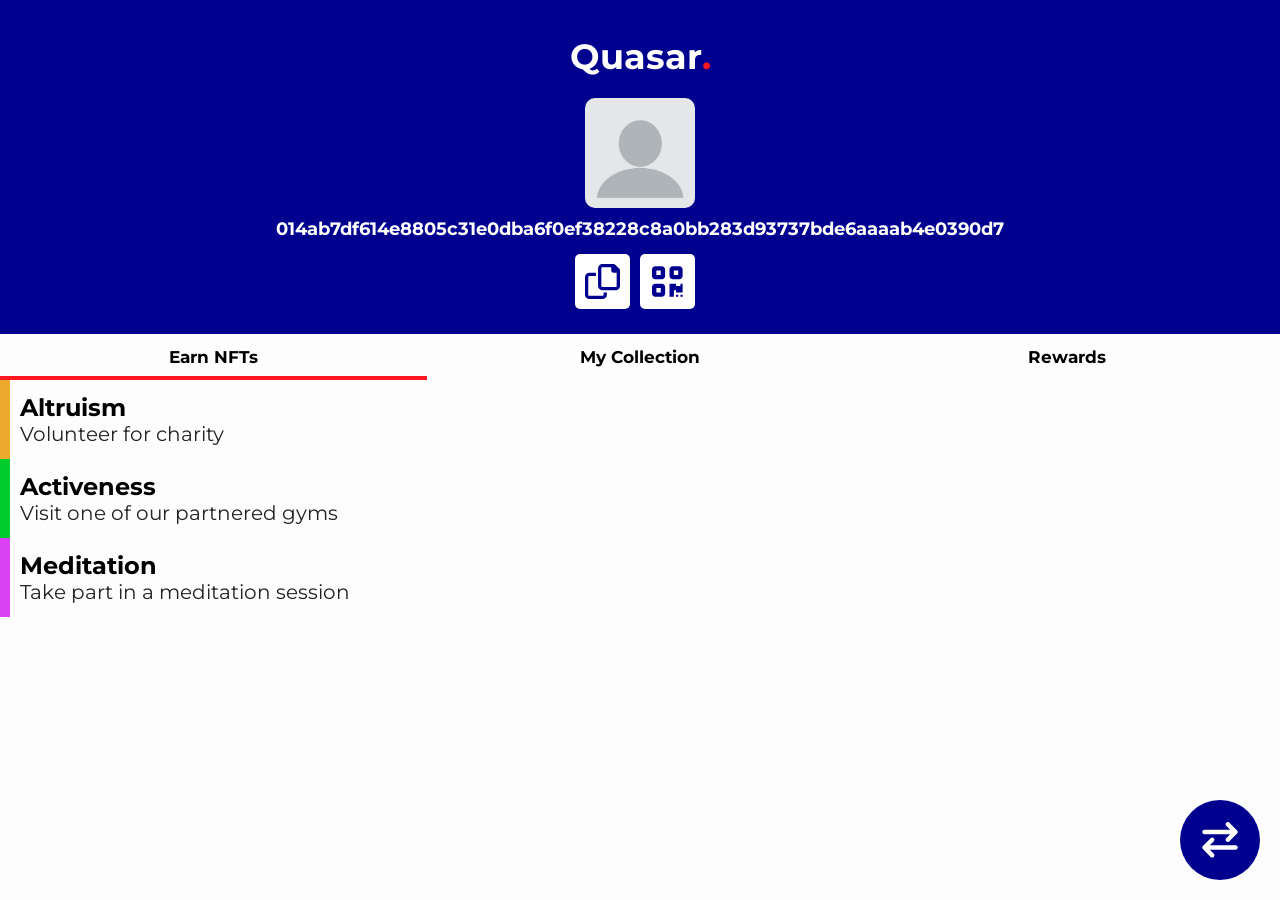
<file: Frontend/index.html>
<html>

<head>
  <meta charset="utf-8">
  <title>Quasar</title>
  <meta name="viewport"
    content="width=device-width, user-scalable=no, initial-scale=1.0, maximum-scale=1.0, minimum-scale=1.0">
  <meta http-equiv="cache-control" content="public">
  <link rel="stylesheet" href="stylesheets/style.css">
  <link rel="preload" href="https://fonts.googleapis.com/css2?family=Montserrat:wght@400;500;600&display=swap"
    as="style" onload="this.onload=null;this.rel='stylesheet'" />
  <noscript>
    <link href="https://fonts.googleapis.com/css2?family=Montserrat:wght@400;500;600&display=swap" rel="stylesheet">
  </noscript>

</head>

<body class="preload">
  <div id="copy_alert">Copied!</div>
  <div id="qr_box">
    <div id="qr">

    </div>
    <div id="qr_address">014ab7df614e8805c31e0dba6f0ef38228c8a0bb283d93737bde6aaaab4e0390d7</div>
    <div id="qr_button" onclick="closeQR()">Close</div>
  </div>
  <div id="ex">
    <svg xmlns="http://www.w3.org/2000/svg" viewBox="0 0 576 512">
      <!--! Font Awesome Pro 6.2.0 by @fontawesome - https://fontawesome.com License - https://fontawesome.com/license (Commercial License) Copyright 2022 Fonticons, Inc. -->
      <path
        d="M422.6 278.6c-12.5 12.5-32.8 12.5-45.3 0s-12.5-32.8 0-45.3L434.7 176H64c-17.7 0-32-14.3-32-32s14.3-32 32-32H434.7L377.4 54.6c-12.5-12.5-12.5-32.8 0-45.3s32.8-12.5 45.3 0l112 112c12.5 12.5 12.5 32.8 0 45.3l-112 112zm-269.3 224l-112-112c-12.5-12.5-12.5-32.8 0-45.3l112-112c12.5-12.5 32.8-12.5 45.3 0s12.5 32.8 0 45.3L141.3 336H512c17.7 0 32 14.3 32 32s-14.3 32-32 32H141.3l57.4 57.4c12.5 12.5 12.5 32.8 0 45.3s-32.8 12.5-45.3 0z" />
    </svg>
  </div>
  <main id="card">
    <h1>Quasar<span style="color:#FF1721">.</span></h1>
    <div id="profile_picture"><img src="images/user.png"></div>
    <div id="wallet_address">014ab7df614e8805c31e0dba6f0ef38228c8a0bb283d93737bde6aaaab4e0390d7</div>
    <div id="button_group">
      <div onclick="copyAddress('014ab7df614e8805c31e0dba6f0ef38228c8a0bb283d93737bde6aaaab4e0390d7')"><svg
          xmlns="http://www.w3.org/2000/svg" viewBox="0 0 512 512">
          <!--! Font Awesome Pro 6.2.0 by @fontawesome - https://fontawesome.com License - https://fontawesome.com/license (Commercial License) Copyright 2022 Fonticons, Inc. -->
          <path
            d="M502.6 70.63l-61.25-61.25C435.4 3.371 427.2 0 418.7 0H255.1c-35.35 0-64 28.66-64 64l.0195 256C192 355.4 220.7 384 256 384h192c35.2 0 64-28.8 64-64V93.25C512 84.77 508.6 76.63 502.6 70.63zM464 320c0 8.836-7.164 16-16 16H255.1c-8.838 0-16-7.164-16-16L239.1 64.13c0-8.836 7.164-16 16-16h128L384 96c0 17.67 14.33 32 32 32h47.1V320zM272 448c0 8.836-7.164 16-16 16H63.1c-8.838 0-16-7.164-16-16L47.98 192.1c0-8.836 7.164-16 16-16H160V128H63.99c-35.35 0-64 28.65-64 64l.0098 256C.002 483.3 28.66 512 64 512h192c35.2 0 64-28.8 64-64v-32h-47.1L272 448z" />
        </svg></div>
      <div onclick="openQR()"><svg xmlns="http://www.w3.org/2000/svg" viewBox="0 0 448 512">
          <!--! Font Awesome Pro 6.2.0 by @fontawesome - https://fontawesome.com License - https://fontawesome.com/license (Commercial License) Copyright 2022 Fonticons, Inc. -->
          <path
            d="M48 32C21.5 32 0 53.5 0 80v96c0 26.5 21.5 48 48 48h96c26.5 0 48-21.5 48-48V80c0-26.5-21.5-48-48-48H48zm80 64v64H64V96h64zM48 288c-26.5 0-48 21.5-48 48v96c0 26.5 21.5 48 48 48h96c26.5 0 48-21.5 48-48V336c0-26.5-21.5-48-48-48H48zm80 64v64H64V352h64zM256 80v96c0 26.5 21.5 48 48 48h96c26.5 0 48-21.5 48-48V80c0-26.5-21.5-48-48-48H304c-26.5 0-48 21.5-48 48zm64 16h64v64H320V96zm32 352v32h32V448H352zm96 0H416v32h32V448zM416 288v32H352V288H256v96 96h64V384h32v32h96V352 320 288H416z" />
        </svg></div>
    </div>
  </main>
  <nav>
    <option id="selected" onclick="select('task')">Earn NFTs</option>
    <option onclick="select('nft')">My Collection</option>
    <option onclick="select('rewards')">Rewards</option>
  </nav>
  <section id="tasks" class="opened">
    <div class="task social">
      <h2 class="task-title">Altruism</h2>
      <h3 class="task-desc">Volunteer for charity</h3>
    </div>

    <div class="task physical">
      <h2 class="task-title">Activeness</h2>
      <h3 class="task-desc">Visit one of our partnered gyms</h3>
    </div>

    <div class="task mental">
      <h2 class="task-title">Meditation</h2>
      <h3 class="task-desc">Take part in a meditation session</h3>
    </div>
  </section>

  <section id="collection" class="closed">
    <div class="nft">
      <svg xmlns="http://www.w3.org/2000/svg" viewBox="0 0 512 512">
        <!--! Font Awesome Pro 6.2.0 by @fontawesome - https://fontawesome.com License - https://fontawesome.com/license (Commercial License) Copyright 2022 Fonticons, Inc. -->
        <path
          d="M160.8 96.5c14 17 31 30.9 49.5 42.2c25.9 15.8 53.7 25.9 77.7 31.6V138.8C265.8 108.5 250 71.5 248.6 28c-.4-11.3-7.5-21.5-18.4-24.4c-7.6-2-15.8-.2-21 5.8c-13.3 15.4-32.7 44.6-48.4 87.2zM320 144v30.6l0 0v1.3l0 0 0 32.1c-60.8-5.1-185-43.8-219.3-157.2C97.4 40 87.9 32 76.6 32c-7.9 0-15.3 3.9-18.8 11C46.8 65.9 32 112.1 32 176c0 116.9 80.1 180.5 118.4 202.8L11.8 416.6C6.7 418 2.6 421.8 .9 426.8s-.8 10.6 2.3 14.8C21.7 466.2 77.3 512 160 512c3.6 0 7.2-1.2 10-3.5L245.6 448H320c88.4 0 160-71.6 160-160V128l29.9-44.9c1.3-2 2.1-4.4 2.1-6.8c0-6.8-5.5-12.3-12.3-12.3H400c-44.2 0-80 35.8-80 80zm80 16c-8.8 0-16-7.2-16-16s7.2-16 16-16s16 7.2 16 16s-7.2 16-16 16z" />
      </svg>
      <div class="nft-text">Altruism<br>x2</div>
    </div>

    <div class="nft">
      <svg xmlns="http://www.w3.org/2000/svg" viewBox="0 0 512 512">
        <!--! Font Awesome Pro 6.2.0 by @fontawesome - https://fontawesome.com License - https://fontawesome.com/license (Commercial License) Copyright 2022 Fonticons, Inc. -->
        <path
          d="M184 0c30.9 0 56 25.1 56 56V456c0 30.9-25.1 56-56 56c-28.9 0-52.7-21.9-55.7-50.1c-5.2 1.4-10.7 2.1-16.3 2.1c-35.3 0-64-28.7-64-64c0-7.4 1.3-14.6 3.6-21.2C21.4 367.4 0 338.2 0 304c0-31.9 18.7-59.5 45.8-72.3C37.1 220.8 32 207 32 192c0-30.7 21.6-56.3 50.4-62.6C80.8 123.9 80 118 80 112c0-29.9 20.6-55.1 48.3-62.1C131.3 21.9 155.1 0 184 0zM328 0c28.9 0 52.6 21.9 55.7 49.9c27.8 7 48.3 32.1 48.3 62.1c0 6-.8 11.9-2.4 17.4c28.8 6.2 50.4 31.9 50.4 62.6c0 15-5.1 28.8-13.8 39.7C493.3 244.5 512 272.1 512 304c0 34.2-21.4 63.4-51.6 74.8c2.3 6.6 3.6 13.8 3.6 21.2c0 35.3-28.7 64-64 64c-5.6 0-11.1-.7-16.3-2.1c-3 28.2-26.8 50.1-55.7 50.1c-30.9 0-56-25.1-56-56V56c0-30.9 25.1-56 56-56z" />
      </svg>
      <div class="nft-text">Mindfullness<br>x1</div>
    </div>

    <div class="nft">
      <svg xmlns="http://www.w3.org/2000/svg" viewBox="0 0 512 512">
        <!--! Font Awesome Pro 6.2.0 by @fontawesome - https://fontawesome.com License - https://fontawesome.com/license (Commercial License) Copyright 2022 Fonticons, Inc. -->
        <path
          d="M269.4 2.9C265.2 1 260.7 0 256 0s-9.2 1-13.4 2.9L54.3 82.8c-22 9.3-38.4 31-38.3 57.2c.5 99.2 41.3 280.7 213.6 363.2c16.7 8 36.1 8 52.8 0C454.7 420.7 495.5 239.2 496 140c.1-26.2-16.3-47.9-38.3-57.2L269.4 2.9zM144 221.3c0-33.8 27.4-61.3 61.3-61.3c16.2 0 31.8 6.5 43.3 17.9l7.4 7.4 7.4-7.4c11.5-11.5 27.1-17.9 43.3-17.9c33.8 0 61.3 27.4 61.3 61.3c0 16.2-6.5 31.8-17.9 43.3l-82.7 82.7c-6.2 6.2-16.4 6.2-22.6 0l-82.7-82.7c-11.5-11.5-17.9-27.1-17.9-43.3z" />
      </svg>
      <div class="nft-text">Healthiness<br>x4</div>
    </div>

    <div class="nft nft-off">
      <svg version="1.1" xmlns="http://www.w3.org/2000/svg" xmlns:xlink="http://www.w3.org/1999/xlink" x="0px" y="0px" viewBox="0 0 1000 1000" enable-background="new 0 0 1000 1000" xml:space="preserve">
        <metadata> Svg Vector Icons : http://www.onlinewebfonts.com/icon </metadata>
        <g><g transform="translate(0.000000,435.000000) scale(0.100000,-0.100000)"><path d="M1817.1,3505.7c-336-32.6-683.6-238.1-1102.1-650.9c-249.6-247.7-389.8-470.4-487.7-777.6C94.8,1660.5,73.7,1326.4,127.5,531.5c69.1-1017.7,182.4-1685.9,422.4-2507.7C859-3036.1,1124-3512.3,1748-4136.3c284.2-284.2,579.9-516.5,781.5-614.4c161.3-80.6,243.8-80.6,554.9-1.9c343.7,88.3,378.3,90.3,806.4,34.6c631.7-78.7,867.9-94.1,1284.5-82.6c409,11.5,570.3,36.5,885.2,142.1C6748-4432,7337.4-3944.3,7829-3193.5c155.5,236.2,355.2,626,455.1,885.2l71,182.4l140.2,44.2c506.9,161.3,908.2,466.6,1155.9,877.5c190.1,316.8,278.4,777.6,240,1255.7c-84.5,1046.5-577.9,1749.2-1372.9,1960.4c-195.9,51.8-622.1,69.1-887.1,38.4c-633.6-78.7-1104.1-288-1474.6-662.4c-313-313-480-664.4-503.1-1048.4L5642,157.1l-299.6-1.9c-330.2-1.9-547.2-34.6-775.7-117.1c-299.5-107.5-512.7-240-708.5-439.7c-224.6-230.4-353.3-443.6-483.9-804.5c-11.5-30.7-26.9-15.4-84.5,96c-163.2,311.1-382.1,595.2-725.8,950.5c-230.4,238.1-347.5,382.1-462.7,566.4c-92.2,147.9-247.7,464.7-322.6,662.4c-78.7,207.4-71,241.9,44.2,176.7c213.1-119.1,624-80.7,762.3,73c21.1,23,78.7,63.4,126.7,86.4c82.6,42.2,209.3,163.2,209.3,199.7c0,7.7,36.5,38.4,82.6,67.2c92.2,59.5,169,159.4,203.5,265c13.4,38.4,36.5,80.6,51.8,94.1c44.2,36.5,65.3,86.4,84.5,199.7c30.7,184.3-53.8,420.5-211.2,593.3c-97.9,105.6-545.3,453.1-723.9,560.7C2231.9,3490.4,2053.3,3526.8,1817.1,3505.7z M2172.4,3066c117.1-59.5,618.3-445.5,687.4-530c30.7-36.5,67.2-101.8,80.6-142.1c23-73,23-76.8-36.5-134.4c-42.2-44.2-59.5-78.7-59.5-124.8c0-94.1-17.3-124.8-71-124.8c-26.9,0-78.7-17.3-113.3-40.3c-49.9-30.7-67.2-57.6-76.8-115.2c-13.4-82.6-49.9-113.3-136.3-113.3c-63.4-1.9-121-46.1-153.6-119.1c-21.1-49.9-32.6-53.8-124.8-53.8c-115.2,0-138.2,11.5-157.4,69.1c-17.3,57.6-90.2,119-145.9,122.9c-90.2,7.7-113.3,0-176.7-55.7c-34.6-30.7-109.4-74.9-165.1-97.9c-169-73-245.8-201.6-215.1-368.7c23-119,169-489.6,288-723.9c195.9-391.7,334.1-585.6,652.8-914c470.4-485.8,662.4-768.1,892.8-1315.3c124.8-297.6,180.5-364.8,293.8-364.8c136.3,1.9,167.1,57.6,234.3,412.8c49.9,270.7,99.8,420.5,203.5,626c197.8,386,499.2,620.2,962,752.7c136.3,38.4,192,42.2,639.4,42.2c531.9,0,553,3.8,595.2,105.6c21.1,49.9,19.2,84.5-9.6,213.1C5966.5,508.4,6210.3,998.1,6675,1313c301.5,203.5,643.2,311.1,1104.1,353.3c541.5,46.1,908.2-63.4,1211.6-366.7C9307.5,984.6,9476.4,525.7,9501.4-83c19.2-493.5-76.8-812.2-337.9-1130.9c-192-232.3-610.6-464.7-988.9-549.2c-88.3-19.2-149.8-105.6-222.7-309.1c-36.5-105.6-130.6-320.7-211.2-478.1c-288-577.9-654.7-1034.9-1092.5-1365.2c-182.4-138.3-553-328.3-760.4-391.7c-455.1-138.3-963.9-144-1897.1-26.9c-483.9,61.4-643.2,55.7-986.9-30.7l-251.5-63.4l-132.5,76.8c-274.6,165.1-731.6,595.2-983.1,925.5c-265,347.5-385.9,583.7-551.1,1067.6C761.1-1404,609.4-657.1,530.7,406.7c-51.8,687.4-40.3,1150.1,38.4,1463.1c42.2,167,186.3,441.6,301.5,576c257.3,303.4,691.2,616.3,917.8,664.4C1894,3133.2,2086,3110.2,2172.4,3066z"/></g></g>
        </svg>
      <div class="nft-text">Activeness</div>
    </div>
  </section>
  <section id="rewards" class="closed">
    <div id="rewards_info">
    You have<br>
    <div style="display:flex;flex-direction: row;align-items: center;">
    30 
    <svg xmlns="http://www.w3.org/2000/svg" viewBox="0 0 640 512">
      <!--! Font Awesome Pro 6.2.0 by @fontawesome - https://fontawesome.com License - https://fontawesome.com/license (Commercial License) Copyright 2022 Fonticons, Inc. -->
      <path
        d="M543.9 251.4c0-1.1 .1-2.2 .1-3.4c0-48.6-39.4-88-88-88l-40 0H320l-16 0 0 0v16 72c0 22.1-17.9 40-40 40s-40-17.9-40-40V128h.4c4-36 34.5-64 71.6-64H408c2.8 0 5.6 .2 8.3 .5l40.1-40.1c21.9-21.9 57.3-21.9 79.2 0l78.1 78.1c21.9 21.9 21.9 57.3 0 79.2l-69.7 69.7zM192 128V248c0 39.8 32.2 72 72 72s72-32.2 72-72V192h80l40 0c30.9 0 56 25.1 56 56c0 27.2-19.4 49.9-45.2 55c8.2 8.6 13.2 20.2 13.2 33c0 26.5-21.5 48-48 48h-2.7c1.8 5 2.7 10.4 2.7 16c0 26.5-21.5 48-48 48H224c-.9 0-1.8 0-2.7-.1l-37.7 37.7c-21.9 21.9-57.3 21.9-79.2 0L26.3 407.6c-21.9-21.9-21.9-57.3 0-79.2L96 258.7V224c0-53 43-96 96-96z" />
    </svg></div>
    impact tokens</div>
    <div id="rewards_list">
      <div class="reward">
        <div class="reward-left">
          <svg xmlns="http://www.w3.org/2000/svg" viewBox="0 0 448 512">
            <!--! Font Awesome Pro 6.2.0 by @fontawesome - https://fontawesome.com License - https://fontawesome.com/license (Commercial License) Copyright 2022 Fonticons, Inc. -->
            <path
              d="M0 80V229.5c0 17 6.7 33.3 18.7 45.3l176 176c25 25 65.5 25 90.5 0L418.7 317.3c25-25 25-65.5 0-90.5l-176-176c-12-12-28.3-18.7-45.3-18.7H48C21.5 32 0 53.5 0 80zm112 96c-17.7 0-32-14.3-32-32s14.3-32 32-32s32 14.3 32 32s-14.3 32-32 32z" />
          </svg>
          <div class="reward-name">10% discount at Cool Shop</div>
        </div>
        <div class="reward-price">
          15
          <svg xmlns="http://www.w3.org/2000/svg" viewBox="0 0 640 512">
            <!--! Font Awesome Pro 6.2.0 by @fontawesome - https://fontawesome.com License - https://fontawesome.com/license (Commercial License) Copyright 2022 Fonticons, Inc. -->
            <path
              d="M543.9 251.4c0-1.1 .1-2.2 .1-3.4c0-48.6-39.4-88-88-88l-40 0H320l-16 0 0 0v16 72c0 22.1-17.9 40-40 40s-40-17.9-40-40V128h.4c4-36 34.5-64 71.6-64H408c2.8 0 5.6 .2 8.3 .5l40.1-40.1c21.9-21.9 57.3-21.9 79.2 0l78.1 78.1c21.9 21.9 21.9 57.3 0 79.2l-69.7 69.7zM192 128V248c0 39.8 32.2 72 72 72s72-32.2 72-72V192h80l40 0c30.9 0 56 25.1 56 56c0 27.2-19.4 49.9-45.2 55c8.2 8.6 13.2 20.2 13.2 33c0 26.5-21.5 48-48 48h-2.7c1.8 5 2.7 10.4 2.7 16c0 26.5-21.5 48-48 48H224c-.9 0-1.8 0-2.7-.1l-37.7 37.7c-21.9 21.9-57.3 21.9-79.2 0L26.3 407.6c-21.9-21.9-21.9-57.3 0-79.2L96 258.7V224c0-53 43-96 96-96z" />
          </svg>
        </div>
      </div>

      <div class="reward">
        <div class="reward-left">

          <svg xmlns="http://www.w3.org/2000/svg" viewBox="0 0 640 512">
            <!--! Font Awesome Pro 6.2.0 by @fontawesome - https://fontawesome.com License - https://fontawesome.com/license (Commercial License) Copyright 2022 Fonticons, Inc. -->
            <path
              d="M407 47c9.4-9.4 24.6-9.4 33.9 0l17.2 17.2c1.9-.1 3.9-.2 5.8-.2h32c11.2 0 21.9 2.3 31.6 6.5L543 55c9.4-9.4 24.6-9.4 33.9 0s9.4 24.6 0 33.9L564 101.9c7.6 12.2 12 26.7 12 42.1c0 10.2 7.4 18.8 16.7 23c27.9 12.5 47.3 40.5 47.3 73c0 26.2-12.6 49.4-32 64v32c0 8.8-7.2 16-16 16H560c-8.8 0-16-7.2-16-16V320H480v16c0 8.8-7.2 16-16 16H432c-8.8 0-16-7.2-16-16V318.4c-11.8-2.4-22.7-7.4-32-14.4c-1.5-1.1-2.9-2.3-4.3-3.5c-17-14.7-27.7-36.4-27.7-60.5c0-8.8-7.2-16-16-16s-16 7.2-16 16c0 44.7 26.2 83.2 64 101.2V352c0 17.7 14.3 32 32 32h32v64c0 17.7-14.3 32-32 32H352c-17.7 0-32-14.3-32-32V372c-19.8 7.7-41.4 12-64 12s-44.2-4.3-64-12v76c0 17.7-14.3 32-32 32H96c-17.7 0-32-14.3-32-32V329.1L45.9 369.7c-5.4 12.1-19.6 17.6-31.7 12.2S-3.3 362.4 2.1 350.3L24 300.9c5.3-11.9 8-24.7 8-37.7C32 155.7 117.2 68 223.8 64.1l.2-.1h7.2H256h32c41.7 0 83.4 12.1 117.2 25.7c1.7-1.8 3.5-3.6 5.3-5.2L407 81c-9.4-9.4-9.4-24.6 0-33.9zm73 185c0-13.3-10.7-24-24-24s-24 10.7-24 24s10.7 24 24 24s24-10.7 24-24zm88 24c13.3 0 24-10.7 24-24s-10.7-24-24-24s-24 10.7-24 24s10.7 24 24 24zM480 144c0-8.8-7.2-16-16-16s-16 7.2-16 16s7.2 16 16 16s16-7.2 16-16zm48 16c8.8 0 16-7.2 16-16s-7.2-16-16-16s-16 7.2-16 16s7.2 16 16 16z" />
          </svg>
          <div class="reward-name">15% discount for ZOO ticket</div>
        </div>
        <div class="reward-price">
          20
          <svg xmlns="http://www.w3.org/2000/svg" viewBox="0 0 640 512">
            <!--! Font Awesome Pro 6.2.0 by @fontawesome - https://fontawesome.com License - https://fontawesome.com/license (Commercial License) Copyright 2022 Fonticons, Inc. -->
            <path
              d="M543.9 251.4c0-1.1 .1-2.2 .1-3.4c0-48.6-39.4-88-88-88l-40 0H320l-16 0 0 0v16 72c0 22.1-17.9 40-40 40s-40-17.9-40-40V128h.4c4-36 34.5-64 71.6-64H408c2.8 0 5.6 .2 8.3 .5l40.1-40.1c21.9-21.9 57.3-21.9 79.2 0l78.1 78.1c21.9 21.9 21.9 57.3 0 79.2l-69.7 69.7zM192 128V248c0 39.8 32.2 72 72 72s72-32.2 72-72V192h80l40 0c30.9 0 56 25.1 56 56c0 27.2-19.4 49.9-45.2 55c8.2 8.6 13.2 20.2 13.2 33c0 26.5-21.5 48-48 48h-2.7c1.8 5 2.7 10.4 2.7 16c0 26.5-21.5 48-48 48H224c-.9 0-1.8 0-2.7-.1l-37.7 37.7c-21.9 21.9-57.3 21.9-79.2 0L26.3 407.6c-21.9-21.9-21.9-57.3 0-79.2L96 258.7V224c0-53 43-96 96-96z" />
          </svg>
        </div>
      </div>

      <div class="reward">
        <div class="reward-left">

          <svg xmlns="http://www.w3.org/2000/svg" viewBox="0 0 640 512">
            <!--! Font Awesome Pro 6.2.0 by @fontawesome - https://fontawesome.com License - https://fontawesome.com/license (Commercial License) Copyright 2022 Fonticons, Inc. -->
            <path
              d="M96 64c0-17.7 14.3-32 32-32H448h64c70.7 0 128 57.3 128 128s-57.3 128-128 128H480c0 53-43 96-96 96H192c-53 0-96-43-96-96V64zM480 224h32c35.3 0 64-28.7 64-64s-28.7-64-64-64H480V224zM32 416H544c17.7 0 32 14.3 32 32s-14.3 32-32 32H32c-17.7 0-32-14.3-32-32s14.3-32 32-32z" />
          </svg>
          <div class="reward-name">Free espresso at Moonbills</div>
        </div>
        <div class="reward-price">
          35
          <svg xmlns="http://www.w3.org/2000/svg" viewBox="0 0 640 512">
            <!--! Font Awesome Pro 6.2.0 by @fontawesome - https://fontawesome.com License - https://fontawesome.com/license (Commercial License) Copyright 2022 Fonticons, Inc. -->
            <path
              d="M543.9 251.4c0-1.1 .1-2.2 .1-3.4c0-48.6-39.4-88-88-88l-40 0H320l-16 0 0 0v16 72c0 22.1-17.9 40-40 40s-40-17.9-40-40V128h.4c4-36 34.5-64 71.6-64H408c2.8 0 5.6 .2 8.3 .5l40.1-40.1c21.9-21.9 57.3-21.9 79.2 0l78.1 78.1c21.9 21.9 21.9 57.3 0 79.2l-69.7 69.7zM192 128V248c0 39.8 32.2 72 72 72s72-32.2 72-72V192h80l40 0c30.9 0 56 25.1 56 56c0 27.2-19.4 49.9-45.2 55c8.2 8.6 13.2 20.2 13.2 33c0 26.5-21.5 48-48 48h-2.7c1.8 5 2.7 10.4 2.7 16c0 26.5-21.5 48-48 48H224c-.9 0-1.8 0-2.7-.1l-37.7 37.7c-21.9 21.9-57.3 21.9-79.2 0L26.3 407.6c-21.9-21.9-21.9-57.3 0-79.2L96 258.7V224c0-53 43-96 96-96z" />
          </svg>
        </div>
      </div>
    </div>
  </section>
  <script src="javascripts/qrcode.min.js"></script>
  <script type="text/javascript">
    new QRCode(document.getElementById("qr"), "014ab7df614e8805c31e0dba6f0ef38228c8a0bb283d93737bde6aaaab4e0390d7");
  </script>
  <script src="javascripts/preload.js"></script>
  <script src="javascripts/logic.js"></script>
</body>

</html>
</file>
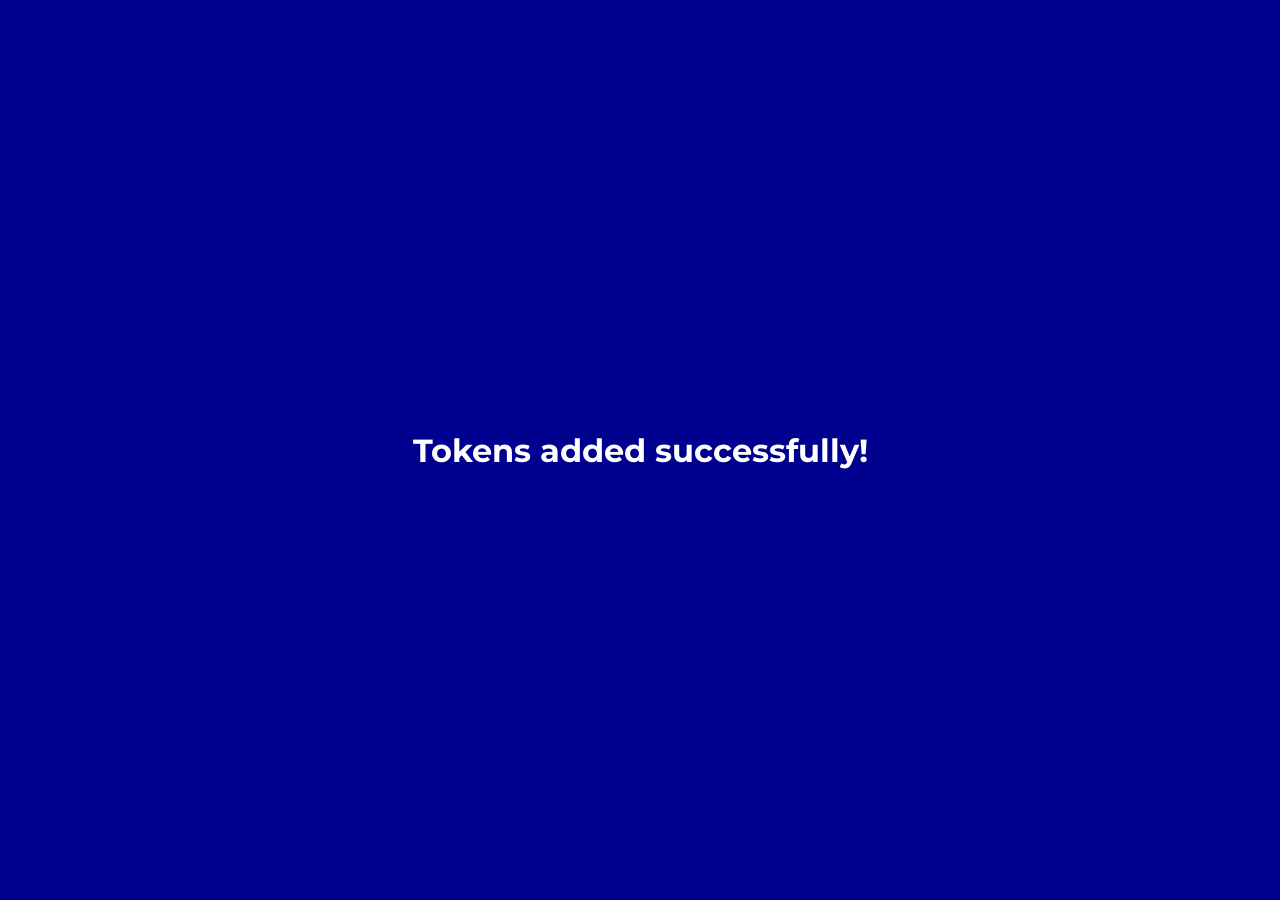
<file: Frontend/success.html>
<html>

<head>
    <meta charset="utf-8">
    <title>Quasar - Success</title>
    <meta name="viewport"
        content="width=device-width, user-scalable=no, initial-scale=1.0, maximum-scale=1.0, minimum-scale=1.0">
    <meta http-equiv="cache-control" content="public">
    <link rel="preload" href="https://fonts.googleapis.com/css2?family=Montserrat:wght@400;500;600&display=swap"
        as="style" onload="this.onload=null;this.rel='stylesheet'" />
    <noscript>
        <link href="https://fonts.googleapis.com/css2?family=Montserrat:wght@400;500;600&display=swap" rel="stylesheet">
    </noscript>

</head>
<style>
* {
    padding: 0;
    margin: 0;
    outline: 0;
    box-sizing: border-box;
    scroll-behavior: smooth;
  }
  
  .preload * {
    -webkit-transition: none !important;
    -moz-transition: none !important;
    -ms-transition: none !important;
    -o-transition: none !important;
  }
  
  body {
    background-color: #00008F;
    overflow-x: hidden;
    font-family: 'Montserrat', sans-serif;
    width: 100vw;
    position: relative;
    height: 100vh;
    color:white;
    font-weight:bold;
    display: flex;
    justify-content: center;
    align-items: center;
  }

  h1{
    text-align:center;
  }
</style>

<body>
<h1>Tokens added successfully!</h1>
</body>

</html>
</file>
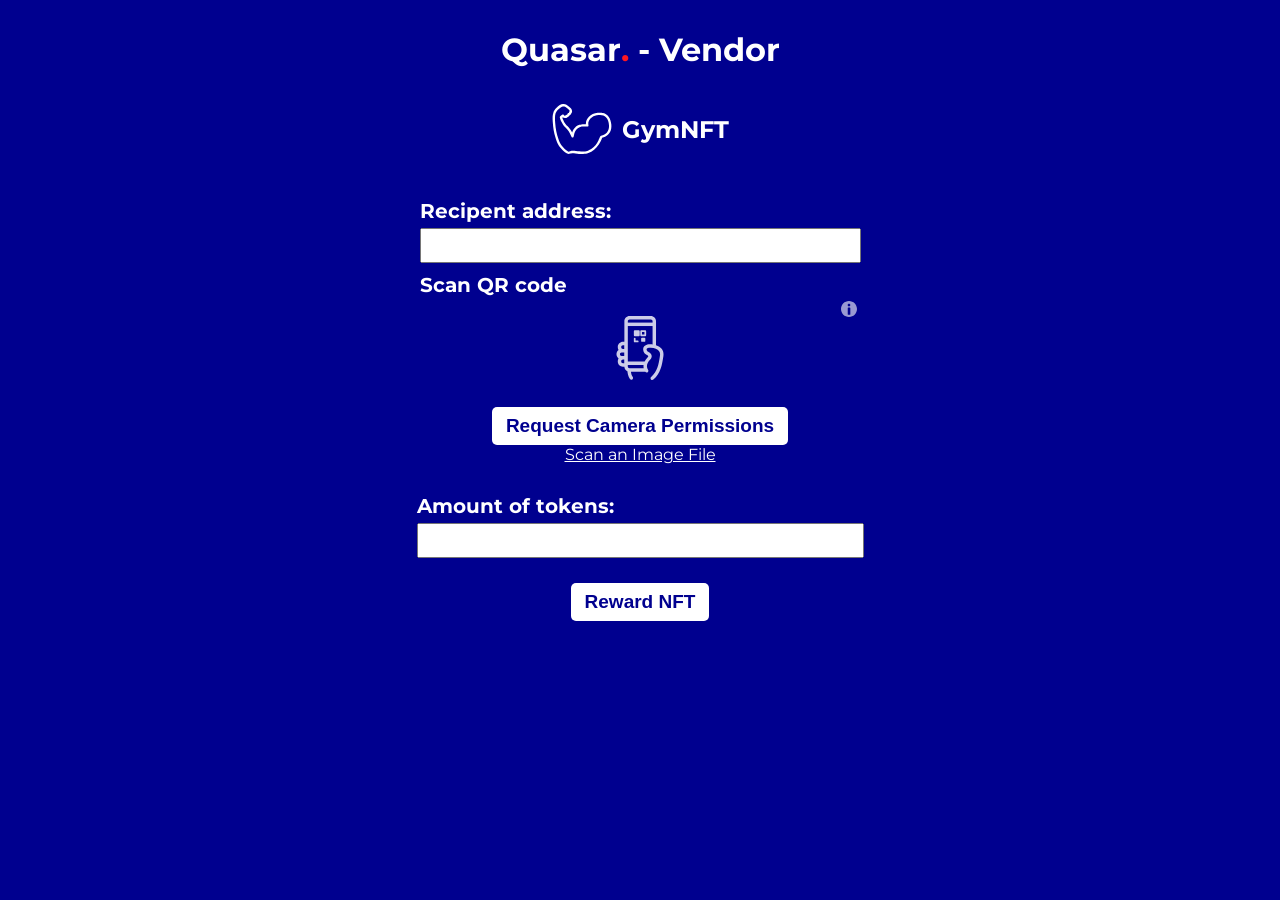
<file: Frontend/vendor.html>
<html>

<head>
    <meta charset="utf-8">
    <title>Quasar - Vendor</title>
    <meta name="viewport"
        content="width=device-width, user-scalable=no, initial-scale=1.0, maximum-scale=1.0, minimum-scale=1.0">
    <meta http-equiv="cache-control" content="public">
    <link rel="stylesheet" href="stylesheets/vendor.css">
    <link rel="preload" href="https://fonts.googleapis.com/css2?family=Montserrat:wght@400;500;600&display=swap"
        as="style" onload="this.onload=null;this.rel='stylesheet'" />
    <noscript>
        <link href="https://fonts.googleapis.com/css2?family=Montserrat:wght@400;500;600&display=swap" rel="stylesheet">
    </noscript>

</head>

<body class="preload">
    <h1>Quasar<span style="color:#FF1721">.</span> - Vendor</h1>
    <h2>
        <svg id="logo" version="1.1" xmlns="http://www.w3.org/2000/svg" xmlns:xlink="http://www.w3.org/1999/xlink" x="0px" y="0px" viewBox="0 0 1000 1000" enable-background="new 0 0 1000 1000" xml:space="preserve">
            <g><g transform="translate(0.000000,435.000000) scale(0.100000,-0.100000)"><path d="M1817.1,3505.7c-336-32.6-683.6-238.1-1102.1-650.9c-249.6-247.7-389.8-470.4-487.7-777.6C94.8,1660.5,73.7,1326.4,127.5,531.5c69.1-1017.7,182.4-1685.9,422.4-2507.7C859-3036.1,1124-3512.3,1748-4136.3c284.2-284.2,579.9-516.5,781.5-614.4c161.3-80.6,243.8-80.6,554.9-1.9c343.7,88.3,378.3,90.3,806.4,34.6c631.7-78.7,867.9-94.1,1284.5-82.6c409,11.5,570.3,36.5,885.2,142.1C6748-4432,7337.4-3944.3,7829-3193.5c155.5,236.2,355.2,626,455.1,885.2l71,182.4l140.2,44.2c506.9,161.3,908.2,466.6,1155.9,877.5c190.1,316.8,278.4,777.6,240,1255.7c-84.5,1046.5-577.9,1749.2-1372.9,1960.4c-195.9,51.8-622.1,69.1-887.1,38.4c-633.6-78.7-1104.1-288-1474.6-662.4c-313-313-480-664.4-503.1-1048.4L5642,157.1l-299.6-1.9c-330.2-1.9-547.2-34.6-775.7-117.1c-299.5-107.5-512.7-240-708.5-439.7c-224.6-230.4-353.3-443.6-483.9-804.5c-11.5-30.7-26.9-15.4-84.5,96c-163.2,311.1-382.1,595.2-725.8,950.5c-230.4,238.1-347.5,382.1-462.7,566.4c-92.2,147.9-247.7,464.7-322.6,662.4c-78.7,207.4-71,241.9,44.2,176.7c213.1-119.1,624-80.7,762.3,73c21.1,23,78.7,63.4,126.7,86.4c82.6,42.2,209.3,163.2,209.3,199.7c0,7.7,36.5,38.4,82.6,67.2c92.2,59.5,169,159.4,203.5,265c13.4,38.4,36.5,80.6,51.8,94.1c44.2,36.5,65.3,86.4,84.5,199.7c30.7,184.3-53.8,420.5-211.2,593.3c-97.9,105.6-545.3,453.1-723.9,560.7C2231.9,3490.4,2053.3,3526.8,1817.1,3505.7z M2172.4,3066c117.1-59.5,618.3-445.5,687.4-530c30.7-36.5,67.2-101.8,80.6-142.1c23-73,23-76.8-36.5-134.4c-42.2-44.2-59.5-78.7-59.5-124.8c0-94.1-17.3-124.8-71-124.8c-26.9,0-78.7-17.3-113.3-40.3c-49.9-30.7-67.2-57.6-76.8-115.2c-13.4-82.6-49.9-113.3-136.3-113.3c-63.4-1.9-121-46.1-153.6-119.1c-21.1-49.9-32.6-53.8-124.8-53.8c-115.2,0-138.2,11.5-157.4,69.1c-17.3,57.6-90.2,119-145.9,122.9c-90.2,7.7-113.3,0-176.7-55.7c-34.6-30.7-109.4-74.9-165.1-97.9c-169-73-245.8-201.6-215.1-368.7c23-119,169-489.6,288-723.9c195.9-391.7,334.1-585.6,652.8-914c470.4-485.8,662.4-768.1,892.8-1315.3c124.8-297.6,180.5-364.8,293.8-364.8c136.3,1.9,167.1,57.6,234.3,412.8c49.9,270.7,99.8,420.5,203.5,626c197.8,386,499.2,620.2,962,752.7c136.3,38.4,192,42.2,639.4,42.2c531.9,0,553,3.8,595.2,105.6c21.1,49.9,19.2,84.5-9.6,213.1C5966.5,508.4,6210.3,998.1,6675,1313c301.5,203.5,643.2,311.1,1104.1,353.3c541.5,46.1,908.2-63.4,1211.6-366.7C9307.5,984.6,9476.4,525.7,9501.4-83c19.2-493.5-76.8-812.2-337.9-1130.9c-192-232.3-610.6-464.7-988.9-549.2c-88.3-19.2-149.8-105.6-222.7-309.1c-36.5-105.6-130.6-320.7-211.2-478.1c-288-577.9-654.7-1034.9-1092.5-1365.2c-182.4-138.3-553-328.3-760.4-391.7c-455.1-138.3-963.9-144-1897.1-26.9c-483.9,61.4-643.2,55.7-986.9-30.7l-251.5-63.4l-132.5,76.8c-274.6,165.1-731.6,595.2-983.1,925.5c-265,347.5-385.9,583.7-551.1,1067.6C761.1-1404,609.4-657.1,530.7,406.7c-51.8,687.4-40.3,1150.1,38.4,1463.1c42.2,167,186.3,441.6,301.5,576c257.3,303.4,691.2,616.3,917.8,664.4C1894,3133.2,2086,3110.2,2172.4,3066z"/></g></g>
            </svg>
        GymNFT
    </h2>
    <form action="success.html">
        <div class="input_box">
            <label for="address">Recipent address:</label>
            <input id="address" type="text" name="address">
            <div id="qr_h">Scan QR code</div>
            <div style="width: 100%" id="reader"></div>
        </div>
        <div class="input_box">
            <label for="address">Amount of tokens:</label>
            <input id="amount" type="number" name="tokens_amount" min="1">
        </div>
        <div class="input_box">
            <input id="form_button" type="submit" value="Reward NFT">
        </div>
    </form>
    <script src="javascripts/preload.js"></script>
    <script src="javascripts/form.js"></script>
    <script src="javascripts/html5-qrcode.min.js"></script>
    <script>
        var html5QrcodeScanner = new Html5QrcodeScanner(
            "reader", { fps: 10, qrbox: 250 });

        function onScanSuccess(decodedText, decodedResult) {
            console.log(`Scan result: ${decodedText}`, decodedResult);
            document.getElementById('address').value = decodedText;
            document.getElementById('qr_h').style.display = "none";
            html5QrcodeScanner.clear();
        }

        html5QrcodeScanner.render(onScanSuccess);


    </script>
</body>

</html>
</file>
<file: Frontend/stylesheets/style.css>
* {
  padding: 0;
  margin: 0;
  outline: 0;
  box-sizing: border-box;
  scroll-behavior: smooth;
}

.preload * {
  -webkit-transition: none !important;
  -moz-transition: none !important;
  -ms-transition: none !important;
  -o-transition: none !important;
}

body {
  background-color: #FDFDFD;
  overflow-x: hidden;
  font-family: 'Montserrat', sans-serif;
  width: 100vw;
  position: relative;
  height: 100vh;
}

a {
  text-decoration: none;
}

#card {
  background-color: #00008F;
  color: white;
  padding: 15px;
  width: 100%;
  min-height: 300px;
  display: flex;
  flex-direction: column;
  align-items: center;
}

h1 {
  text-align: center;
  margin-top: 20px;
  margin-bottom: 20px;
  font-size: 35px;
}

#profile_picture img {
  width: 110px;
  border-radius: 10px;
}


#profile {
  padding: 5px;
  display: flex;
  flex-direction: row;
  align-items: center;
}


nav {
  width: 100%;
  display: flex;
  flex-direction: row;
}

option {
  padding: 13px 9px 13px 9px;
  font-size: 17px;
  font-weight: bold;
  width: calc(100%/3);
  display: flex;
  justify-content: center;
  align-items: center;
  color: black;
}

#selected {
  padding-bottom: 9px;
  border-bottom: 4px solid #FF1721;
}

.task {
  padding: 13px 10px 13px 10px;
}



.task-desc {
  font-weight: normal;
  font-size: 20px;
  color: #222222;
}



.closed {
  display: none !important;
}

#collection {
  display: flex;
  flex-wrap: wrap;
  padding: 10px;
  margin-top: 10px;
}

.nft {
  display: flex;
  flex-direction: column;
  align-items: center;
  width: calc(100%/3);
  padding: 10px;
}

.nft svg {
  fill: #00008F;
  width: 75px;
  margin-bottom: 5px;
}

.nft-off svg {
  fill: #C0C0C0;
}

.nft .nft-text {
  font-weight: bold;
  color: #111111;
  font-size: 14px;
  padding: 5px;
  text-align: center;
}

.nft-off .nft-text {
  color: #C0C0C0;
}

.reward {
  display: flex;
  flex-direction: row;
  align-items: center;
  justify-content: space-between;
  padding: 15px;
  position: relative;
}

.reward-name {
  font-weight: bold;
  font-size: 17px;
  margin-left: 10px;
}

.reward-left {
  display: flex;
  flex-direction: row;
  align-items: center;
  ;
}

.reward-price {
  display: flex;
  font-weight: bold;
  flex-direction: row;
  color: #FF1721;
  align-items: center;
  justify-content: center;
  font-size: 17px;
}

.reward-price svg {
  fill: #FF1721;
  width: 30px;
  margin-left: 5px;
}

.reward-left svg {
  fill: #FF1721;
  width: 30px;
}

.reward::after {
  position: absolute;
  content: '';
  bottom: 0;
  left: 0;
  height: 1px;
  background-color: #DEDEDE;
  width: 100%;
}

#ex {
  position: absolute;
  right: 20;
  bottom: 20;
  width: 80px;
  height: 80px;
  border-radius: 100%;
  display: flex;
  justify-content: center;
  align-items: center;
  background-color: #00008F;
}

#ex svg {
  fill: white;
  width: 40px;
}

#wallet_address,
#qr_address {
  text-align: center;
  font-weight: bold;
  margin-top: 10px;
  word-wrap: break-word;
  width: 95%;
  font-size: 18px;

}

#button_group {
  display: flex;
  flex-direction: row;
  align-items: center;
  padding: 10px;
  margin-top: 4px;
}

#button_group div {
  padding: 9px;
  background-color: white;
  border-radius: 5px;
  margin-right: 10px;
  height: 55px;
  width: 55px;
  display: flex;
  justify-content: center;
  align-items: center;
}

#button_group div svg {
  height: 35px;
  fill: #00008F;
}

#button_group div:hover {
  cursor: pointer;
}

#copy_alert {
  display: none;
  position: absolute;
  margin-left: auto;
  margin-right: auto;
  left: 0;
  right: 0;
  bottom: 120;
  text-align: center;
  width: 60%;
  padding: 10px 12px 10px 12px;
  border-radius: 10px;
  background-color: #00008F;
  color: white;
  font-weight: bold;
  font-size: 24px;
}

#qr_box {
  position: absolute;
  top: 0;
  left: 0;
  background-color: #00008F;
  display: none;
  justify-content: center;
  align-items: center;
  flex-direction: column;
  width: 100%;
  z-index: 1000;
  height: 100%;
  padding: 40px 20px 40px 20px;
}

#qr {
  padding: 20px;
  background-color: white;
  border-radius: 10px;
  display: Flex;
  justify-content: center;
  align-items: center;
}

#qr_button {
  background-color: white;
  color: #00008F;
  text-align: center;
  padding: 5px 15px 5px 15px;
  font-weight: bold;
  font-size: 22px;
  border-radius: 3px;
}

#qr_address {
  color: white;
  padding: 20px;
}

.social {
  border-left: 10px solid #EBAA2C;
}

.mental {
  border-left: 10px solid #DA41F3;
}

.physical {
  border-left: 10px solid #00CD2D;
}

#rewards_info{
  margin-top:10px;
  margin-bottom:10px;
  font-size:24px;
  font-weight:bold;
  text-align:center;
  display: flex;
  flex-direction: column;
  justify-content: center;
  align-items: center;
}

#rewards_info div{
  padding:10px;
  color:#FF1721;
}

#rewards_info div svg{
  margin-left:5px;
  width:40px;
  fill:#FF1721;
}
</file>
<file: Frontend/stylesheets/vendor.css>
* {
    padding: 0;
    margin: 0;
    outline: 0;
    box-sizing: border-box;
    scroll-behavior: smooth;
  }
  
  .preload * {
    -webkit-transition: none !important;
    -moz-transition: none !important;
    -ms-transition: none !important;
    -o-transition: none !important;
  }
  
  body {
    background-color: #00008F;
    overflow-x: hidden;
    font-family: 'Montserrat', sans-serif;
    width: 100vw;
    position: relative;
    height: 100vh;
    color:white;
  }
  
  a {
    text-decoration: none;
  }

  h1{
    text-align: center;
    padding:30px;
  }

  h2{
    text-align: center;
    display:flex;
    flex-direction: row;
    justify-content: center;
    align-items: center;
  }

  h2 svg{
    margin-right:10px;
  }

  #logo{
    fill:white;
    width:60px;
  }
  
  form{
    display:Flex;
    justify-content: center;
    align-items:center;
    flex-direction: column;
    padding:10px;
    margin-top:20px;
  }

  form input{
    padding:5px;
    width:100%;
    font-size:18px;
    margin-top:5px;
  }

  label{
    text-align:left;
    font-weight:bold;
    font-size:20px;
  }

  .input_box{
    padding:10px;
  }

  input[type="submit"], #reader button{
    border: none;
    background-color: #ffffff;
    color:#00008F;
    border-radius:5px;
    padding:8px 14px 8px 14px;
    font-size:19px;
    font-weight: bold;
  }

  #scan_button{
    width:100%;
    background-color: #ffffff;
    color:#00008F;
    border-radius:5px;
    font-size:19px;
    font-weight:bold;
    display:flex;
    justify-content: center;
    align-items: center;
    padding:4px 8px 4px 8px;
    margin-top:4px;
  }

  #scan_button:hover{
    cursor:pointer;
  }


  #qr_h{
    text-align:left;
    font-weight:bold;
    font-size:20px;
    margin-top:10px;
  }
/*
  #reader button{
    margin:10px;
  }  */

  #reader{
    border:0px !important;
  }

  #reader img{
    filter: invert(1);
  }
</file>
